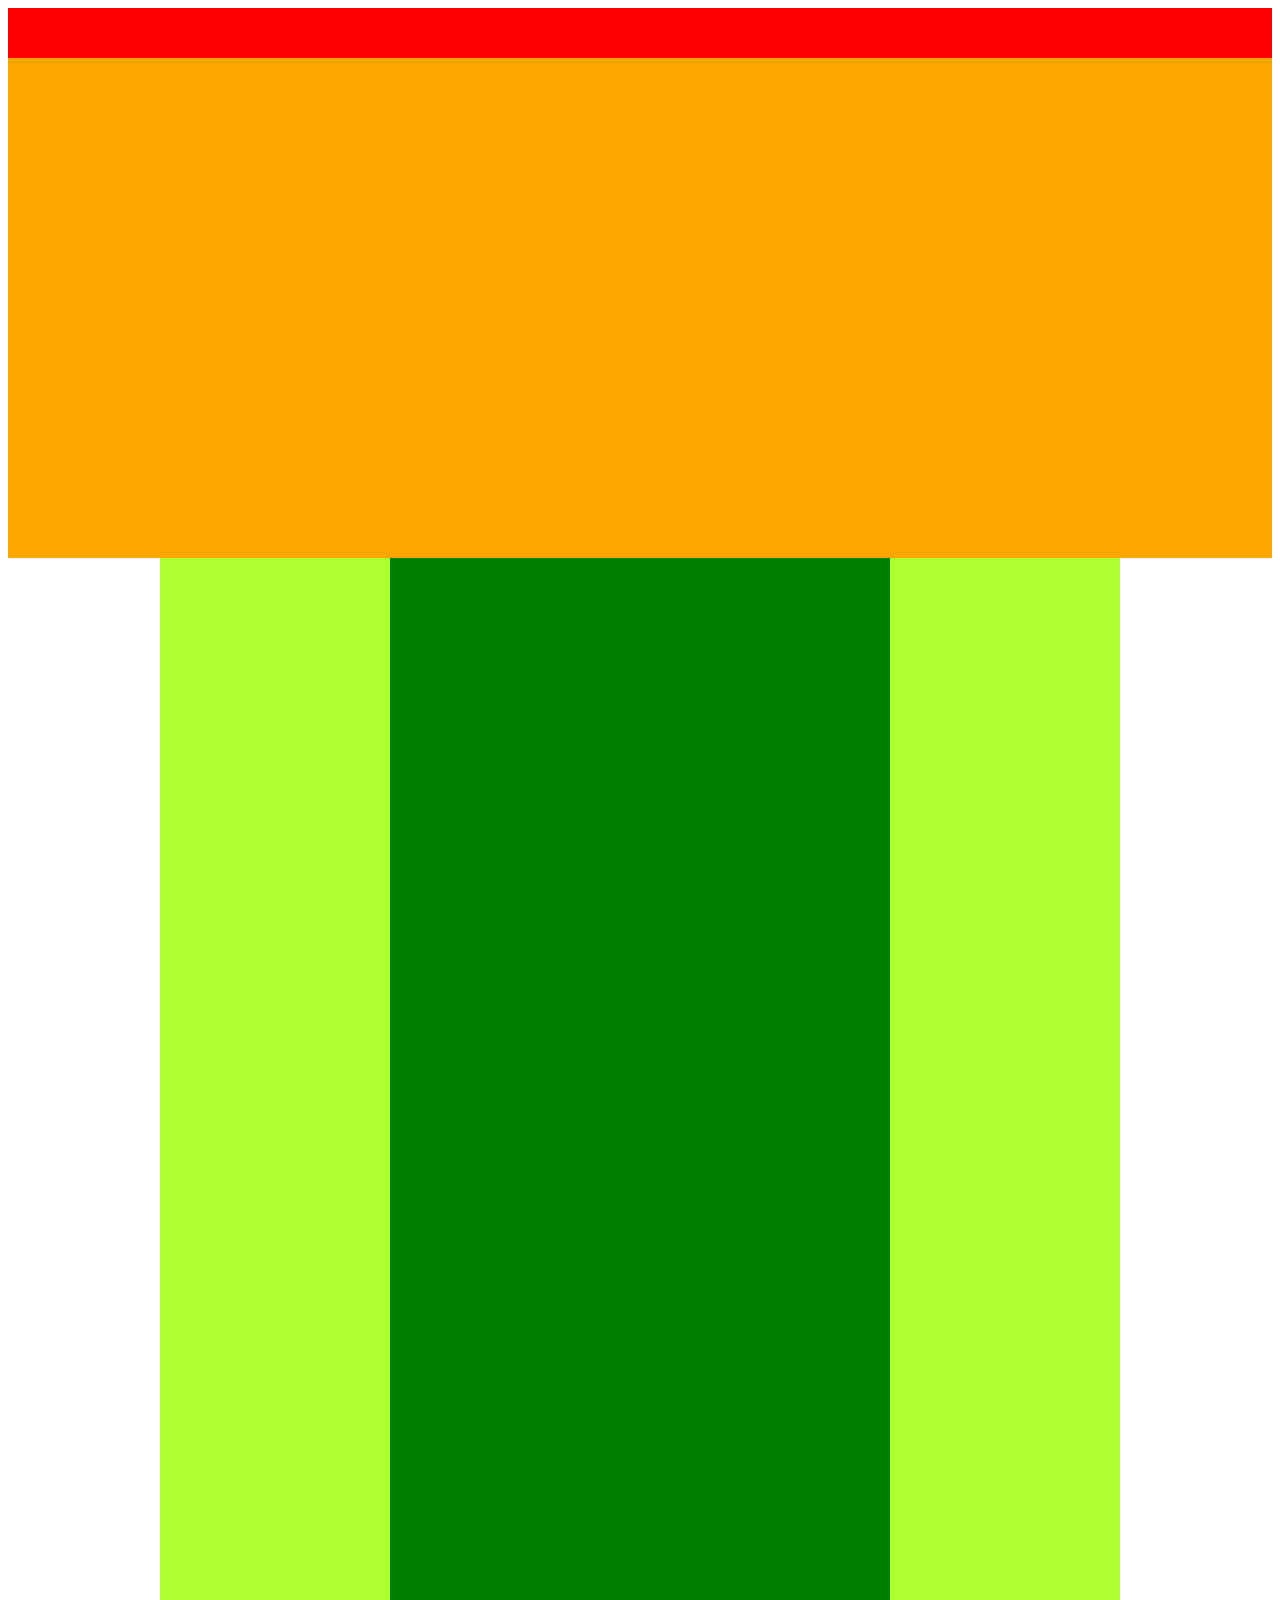
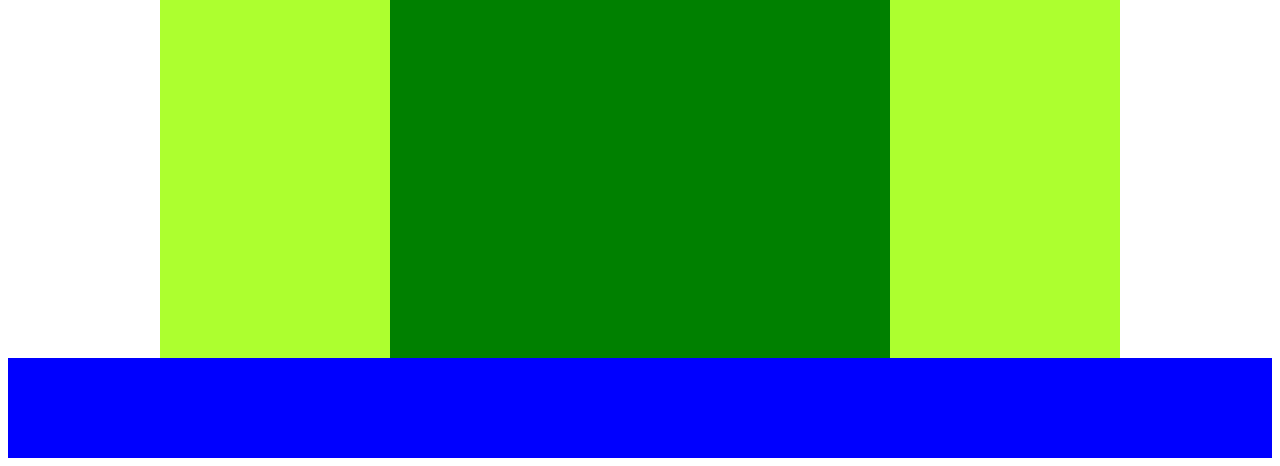
<file: chapter4/index.html>
<!DOCTYPE html>
<html lang="ja">
  <head>
    <meta charset="UTF-8">
    <title>a</title>
    <link rel="stylesheet" href="style.css">
  </head>
  <body>
    <div class="header"></div>
    <div class="main1"></div>
    <div class="main2">
      <div class="main2-center"></div>
    </div>
    <div class="footer"></div>

  </body>
</html>
</file>
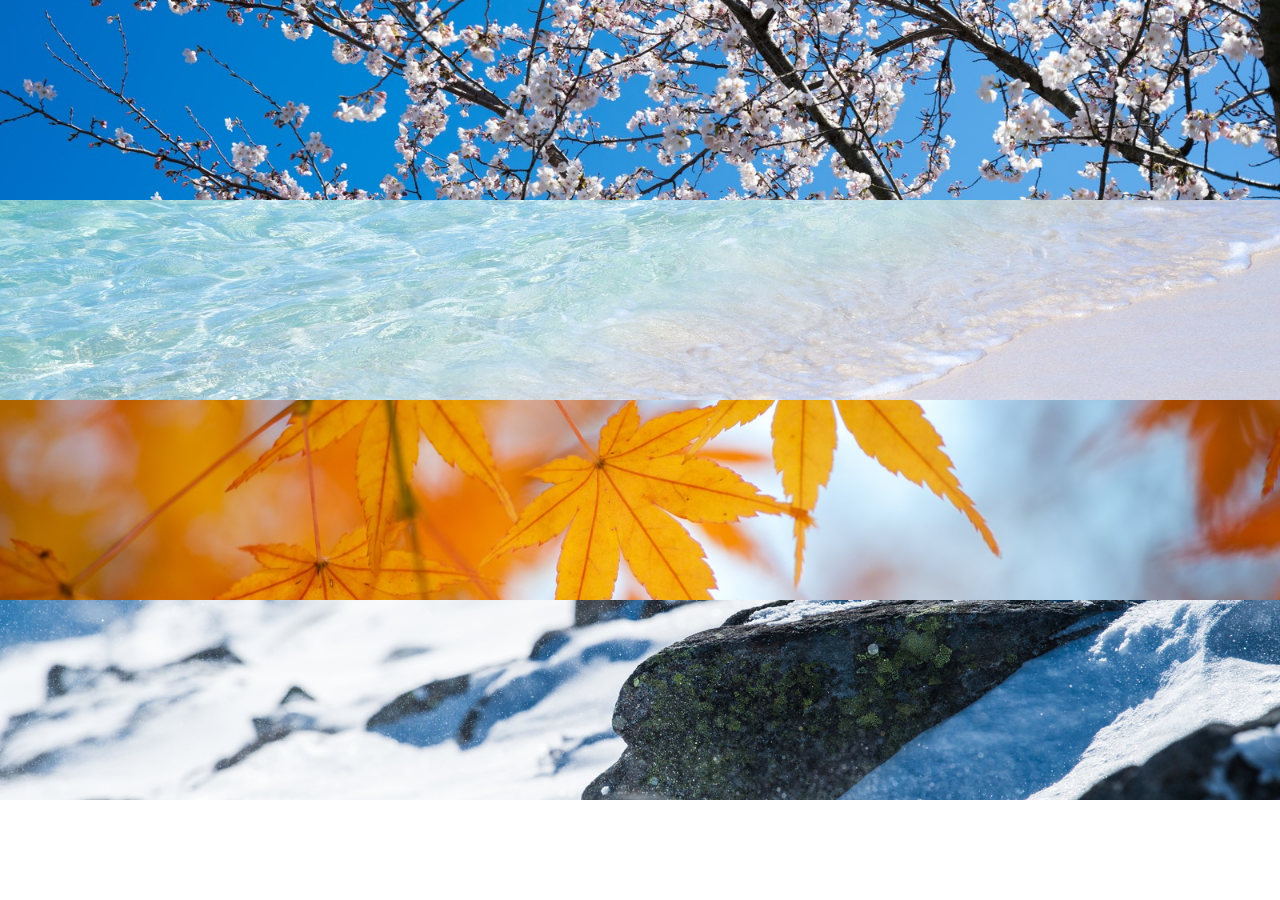
<file: chapter6/index.html>
<!DOCTYPE html>
<html lang="ja">
  <head>
    <meta charset="UTF-8" />
    <!-- CSSファイルの読み込み -->
    <link rel="stylesheet" href="style.css" />
    <title>Season</title>
  </head>
<body>
  <div class="visual-container">
    <div class="visual1"></div>
    <div class="visual2"></div>
    <div class="visual3"></div>
    <div class="visual4"></div>
  </div>
</body>
</file>
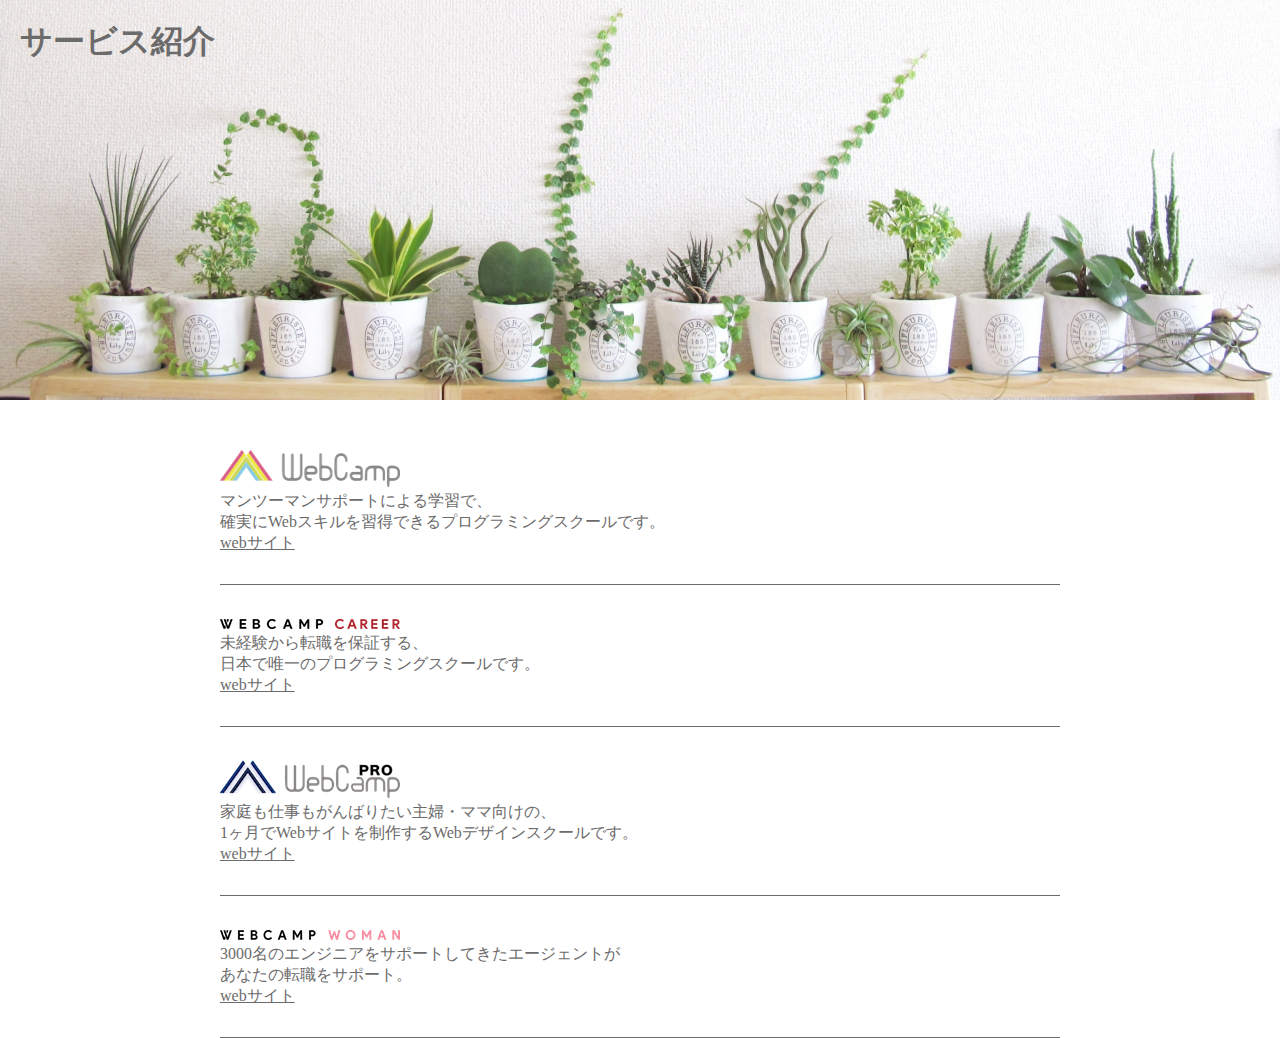
<file: chapter7/index.html>
<!DOCTYPE html>
<html lang="ja">
  <head>
    <meta charset="UTF-8" />
    <link rel="stylesheet" href="style.css" />
    <title>chapter7　演習問題</title>
  </head>
  <body>
    <div class="main-visual">
      <h1 class="heading">サービス紹介</h1>
    </div>
    <main>
      <section class="contents-list">
        <div class="contents-box">
          <img class="contents-image" src="img/wc-logo.png" alt="webcamp">
          <div class="contents-text">
            マンツーマンサポートによる学習で、<br>
            確実にWebスキルを習得できるプログラミングスクールです。
          </div>
          <a href="#">webサイト</a>
        </div>
        <div class="contents-border"></div>
        <div class="contents-box">
          <img class="contents-image" src="img/wcc-logo.png" alt="webcamp">
          <div class="contents-text">
            未経験から転職を保証する、<br>
            日本で唯一のプログラミングスクールです。
          </div>
          <a href="#">webサイト</a>
        </div>
        <div class="contents-border"></div>
        <div class="contents-box">
          <img class="contents-image" src="img/wcp-logo.png" alt="webcamp">
          <div class="contents-text">
            家庭も仕事もがんばりたい主婦・ママ向けの、<br>
            1ヶ月でWebサイトを制作するWebデザインスクールです。
          </div>
          <a href="#">webサイト</a>
        </div>
        <div class="contents-border"></div>
        <div class="contents-box">
          <img class="contents-image" src="img/wcw-logo.png" alt="webcamp">
          <div class="contents-text">
            3000名のエンジニアをサポートしてきたエージェントが<br>
            あなたの転職をサポート。
          </div>
          <a href="#">webサイト</a>
        </div>
        <div class="contents-border"></div>
      </section>
    </main>
  </body>
</html>
</file>
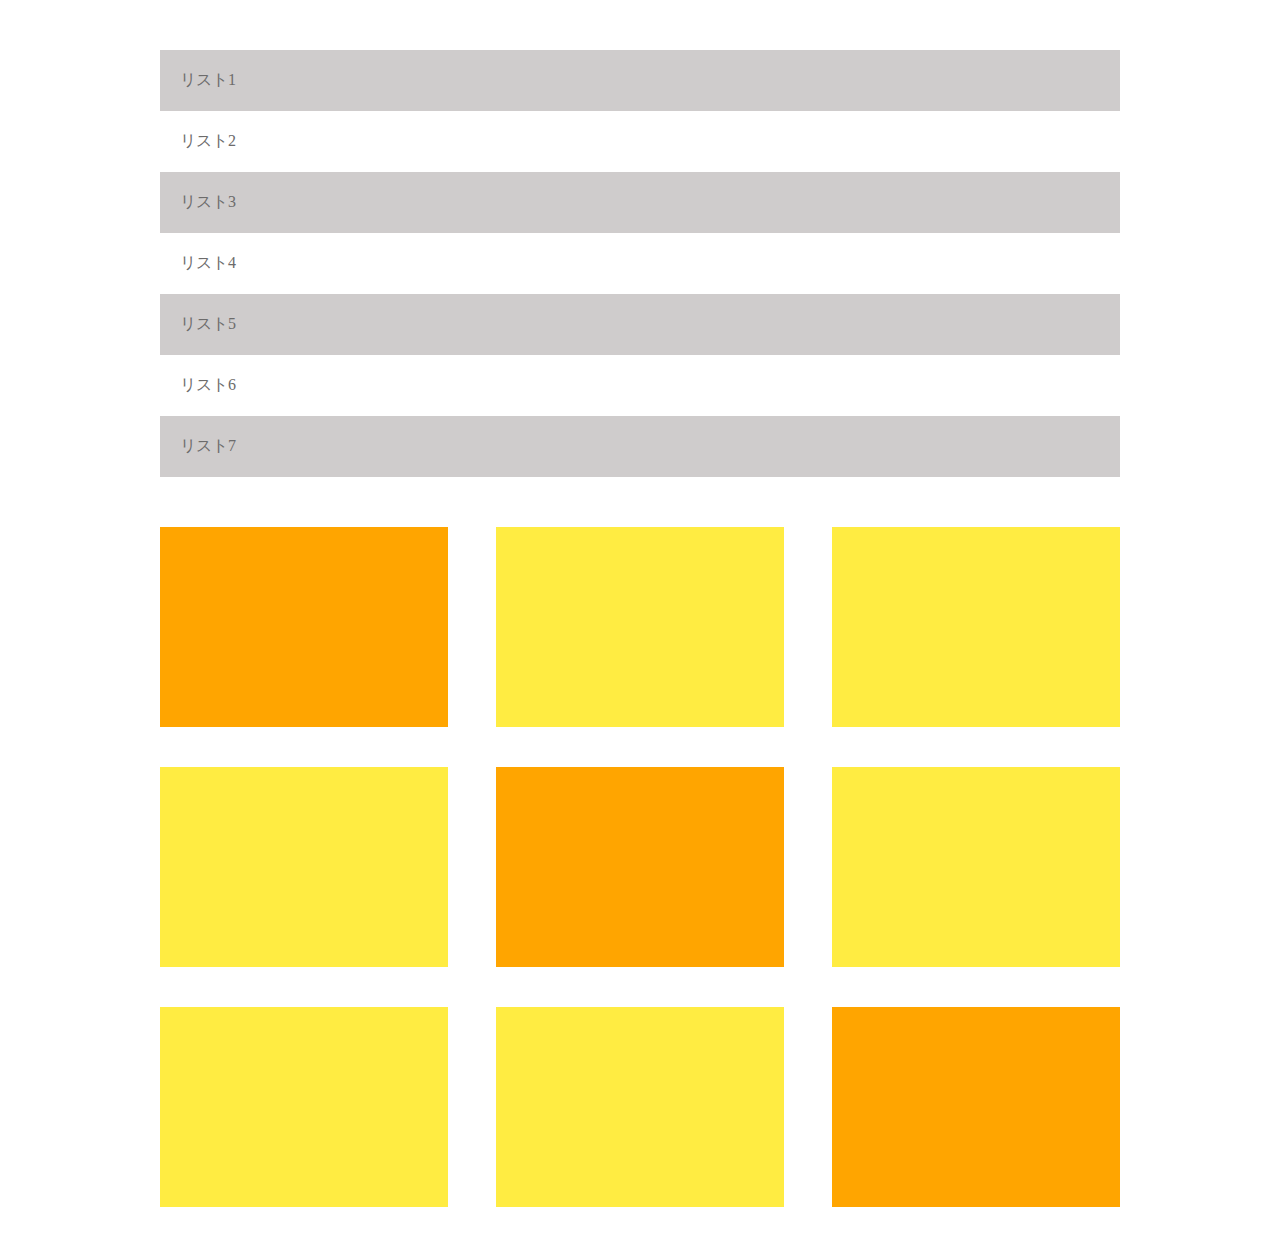
<file: chapter8/index.html>
<!DOCTYPE html>
<html lang="ja">
  <head>
    <meta charset="UTF-8" />
    <!-- CSSファイルの読み込み -->
    <link rel="stylesheet" href="style.css" />
    <title>chapter8_exercise</title>
  </head>
  <body>
    <main>
      <ul class="list-wrapper">
        <li class="list">リスト1</li>
        <li class="list">リスト2</li>
        <li class="list">リスト3</li>
        <li class="list">リスト4</li>
        <li class="list">リスト5</li>
        <li class="list">リスト6</li>
        <li class="list">リスト7</li>
      </ul>
      <div class="box-wrapper">
        <div class="box"></div>
        <div class="box"></div>
        <div class="box"></div>
        <div class="box"></div>
        <div class="box"></div>
        <div class="box"></div>
        <div class="box"></div>
        <div class="box"></div>
        <div class="box"></div>
      </div>
    </main>
  </body>
</html>
</file>
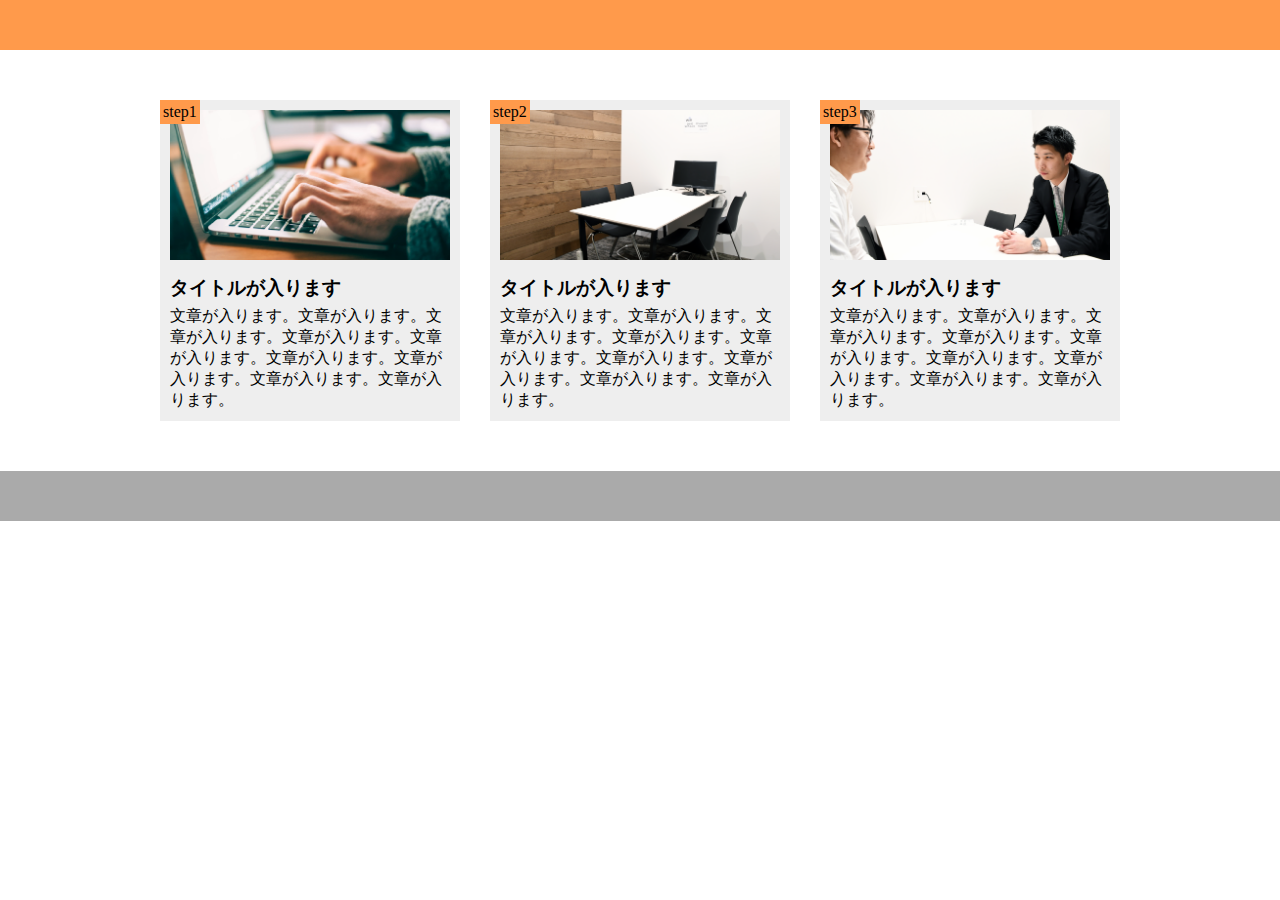
<file: chapter9/index.html>
<!DOCTYPE html>
<html lang="ja">
  <head>
    <meta charset="UTF-8" />
    <!-- CSSファイルの読み込み -->
    <link rel="stylesheet" href="style.css" />
    <title>chapter9_exercise</title>
  </head>
  <body>
    <header></header>
    <main>
      <div class="step-wrapper">
        <span class="step-number">step1</span>
        <div class="step1"></div>
          <h3 class="step-heading">タイトルが入ります</h3>
          <p class="step-text">文章が入ります。文章が入ります。文章が入ります。文章が入ります。文章が入ります。文章が入ります。文章が入ります。文章が入ります。文章が入ります。</p>
      </div>
      <div class="step-wrapper">
        <span class="step-number">step2</span>
        <div class="step2"></div>
          <h3 class="step-heading">タイトルが入ります</h3>
          <p class="step-text">文章が入ります。文章が入ります。文章が入ります。文章が入ります。文章が入ります。文章が入ります。文章が入ります。文章が入ります。文章が入ります。</p>
      </div>
      <div class="step-wrapper">
        <span class="step-number">step3</span>
        <div class="step3"></div>
          <h3 class="step-heading">タイトルが入ります</h3>
          <p class="step-text">文章が入ります。文章が入ります。文章が入ります。文章が入ります。文章が入ります。文章が入ります。文章が入ります。文章が入ります。文章が入ります。</p>
      </div>
    </main>
    <footer></footer>
  </body>
</html>
</file>
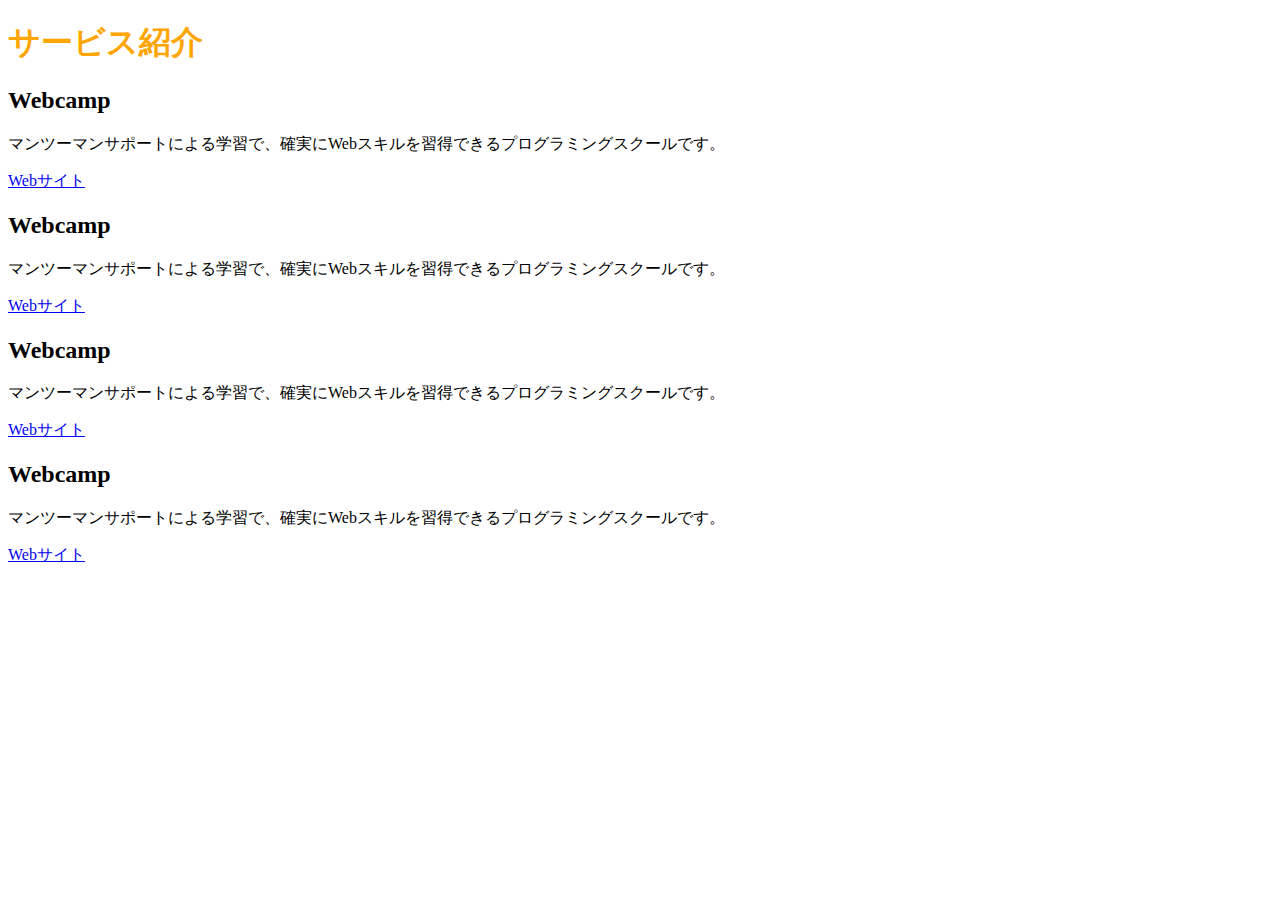
<file: chapter2/about.html>
<!DOCTYPE HTML>
<html lang="ja">
  <head>
    <meta charset="UTF-8" />
    <title>サービス紹介</title>
    <link rel="stylesheet" href="style.css">
  </head>

  <body>
    <h1>サービス紹介</h1>
    <div class="content">
      <h2>Webcamp</h2>
      <p>マンツーマンサポートによる学習で、確実にWebスキルを習得できるプログラミングスクールです。</p>
      <a href="#">Webサイト</a>
    </div>
    <div class="content">
      <h2>Webcamp</h2>
      <p>マンツーマンサポートによる学習で、確実にWebスキルを習得できるプログラミングスクールです。</p>
      <a href="#">Webサイト</a>
    </div>
    <div class="content">
      <h2>Webcamp</h2>
      <p>マンツーマンサポートによる学習で、確実にWebスキルを習得できるプログラミングスクールです。</p>
      <a href="#">Webサイト</a>
    </div>
    <div class="content">
      <h2>Webcamp</h2>
      <p>マンツーマンサポートによる学習で、確実にWebスキルを習得できるプログラミングスクールです。</p>
      <a href="#">Webサイト</a>
    </div>
  </body>
</html>
</file>
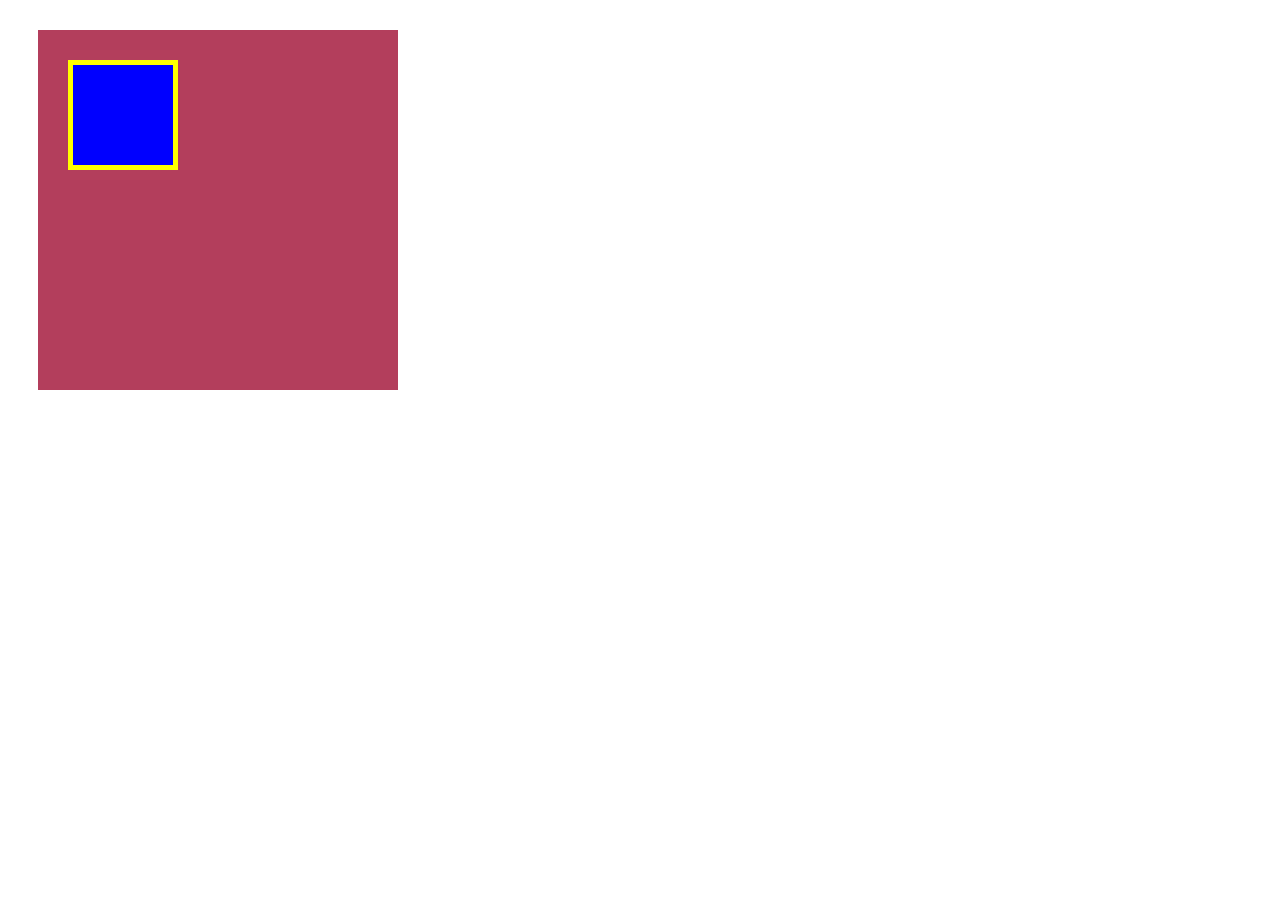
<file: chapter3/box.html>
<!DOCTYPE html>
<html lang="ja">
  <head>
    <meta charset="UTF-8">
    <link rel="stylesheet" href="box.css">
    <title>BOX</title>
  </head>

  <body>
    <div class="box1">
      <div class="box2"></div>
    </div>
  </body>
</html>
</file>
<file: chapter4/style.css>
.header {
  width: 100%;
  height: 50px;
  background-color: red;
}

.main1 {
  width: 100%;
  height: 500px;
  background-color: orange;
}

.main2 {
  width: 960px;
  height: 1400px;
  display: flex;
  background-color: greenyellow;
  justify-content: center;
  margin: 0 auto;
}

.main2-center {
  width: 500px;
  background-color: green;
}

.footer {
  width: 100%;
  height: 100px;
  background-color: blue;
}
</file>
<file: chapter6/style.css>
* {
  margin: 0;
  padding: 0;
  box-sizing: border-box;
}

.visual1 {
  background-image: url(img/box1.jpg);
  height: 200px;
  background-size: cover;
  background-position: center;
}

.visual2 {
  background-image: url(img/box2.jpg);
  height: 200px;
  background-size: cover;
  background-position: center;
}

.visual3 {
  background-image: url(img/box3.jpg);
  height: 200px;
  background-size: cover;
  background-position: center;
}

.visual4 {
  background-image: url(img/box4.jpg);
  height: 200px;
  background-size: cover;
  background-position: center;
}
</file>
<file: chapter7/style.css>
* {
  margin: 0;
  padding: 0;
  box-sizing: border-box;
  color: #6c6b6b;
}

.heading {
  padding: 20px;
}

.main-visual {
  width: 100%;
  height: 400px;
  background-image: url(img/mv.jpg);
  background-size: cover;
  background-position: bottom center;
}

main {
  width: 840px;
  display: flex;
  justify-content: center;
  margin: 0 auto;
  padding-top: 20px;
}

.contents-box {
  width: 840px;
  padding: 30px 0;
  border-bottom: 1px solid #6c6b6b;
}
</file>
<file: chapter8/style.css>
* {
  margin: 0;
  padding: 0;
  box-sizing: border-box;
  color: #6c6b6b;
}

main {
  width: 960px;
  margin: 0 auto;
}

.list {
  padding: 20px;
  list-style: none;
}

.list:first-child {
  margin-top: 50px;
}

.list:nth-child(odd) {
  background-color: #cfcccc;
}

.box-wrapper {
  padding: 50px 0 10px 0;
  display: flex;
  flex-wrap: wrap;
}

.box {
  width: 30%;
  height: 200px;
  background-color: rgb(255, 236, 66);
}

.box:nth-child(1),
.box:nth-child(5),
.box:nth-child(9) {
  background-color: orange;
}

.box:nth-child(2),
.box:nth-child(5),
.box:nth-child(8) {
  margin-left: 5%;
  margin-right: 5%;
  margin-bottom: 40px;
}
</file>
<file: chapter9/style.css>
* {
  margin: 0;
  padding: 0;
  box-sizing: border-box;
}

header {
  background-color: #ff9a4b;
  height: 50px;
}

main  {
  margin: 50px auto;
  width: 960px;
  display: flex;
}

.step-wrapper {
  width: 300px;
  margin-right: 30px;
  padding: 10px;
  background-color: #EEEEEE;
  position: relative;
}

.step-wrapper:last-child {
  margin-right: 0;
}

.step-number {
  position: absolute;
  background-color: #ff9a4b;
  top: 0;
  left: 0;
  padding: 3px;
}

.step1 {
  height: 150px;
  background-image: url(img/flow01.png);
  background-size: cover;
  background-position: bottom;
}

.step2 {
  height: 150px;
  background-image: url(img/flow02.png);
  background-size: cover;
  background-position: bottom;
}

.step3 {
  height: 150px;
  background-image: url(img/flow03.png);
  background-size: cover;
  background-position: bottom;
}

.step-heading {
  margin: 15px 0 5px;
}

footer {
  height: 50px;
  background-color: #AAAAAA;
}
</file>
<file: chapter2/style.css>
h1 {
  color: orange;
}
</file>
<file: chapter3/box.css>
.box1 {
  width: 300px;
  height: 300px;
  background-color: #b33e5c;
  margin: 30px;
  padding: 30px;
}
.box2 {
  width: 100px;
  height: 100px;
  background-color: blue;
  border: 5px solid yellow;
}
</file>
